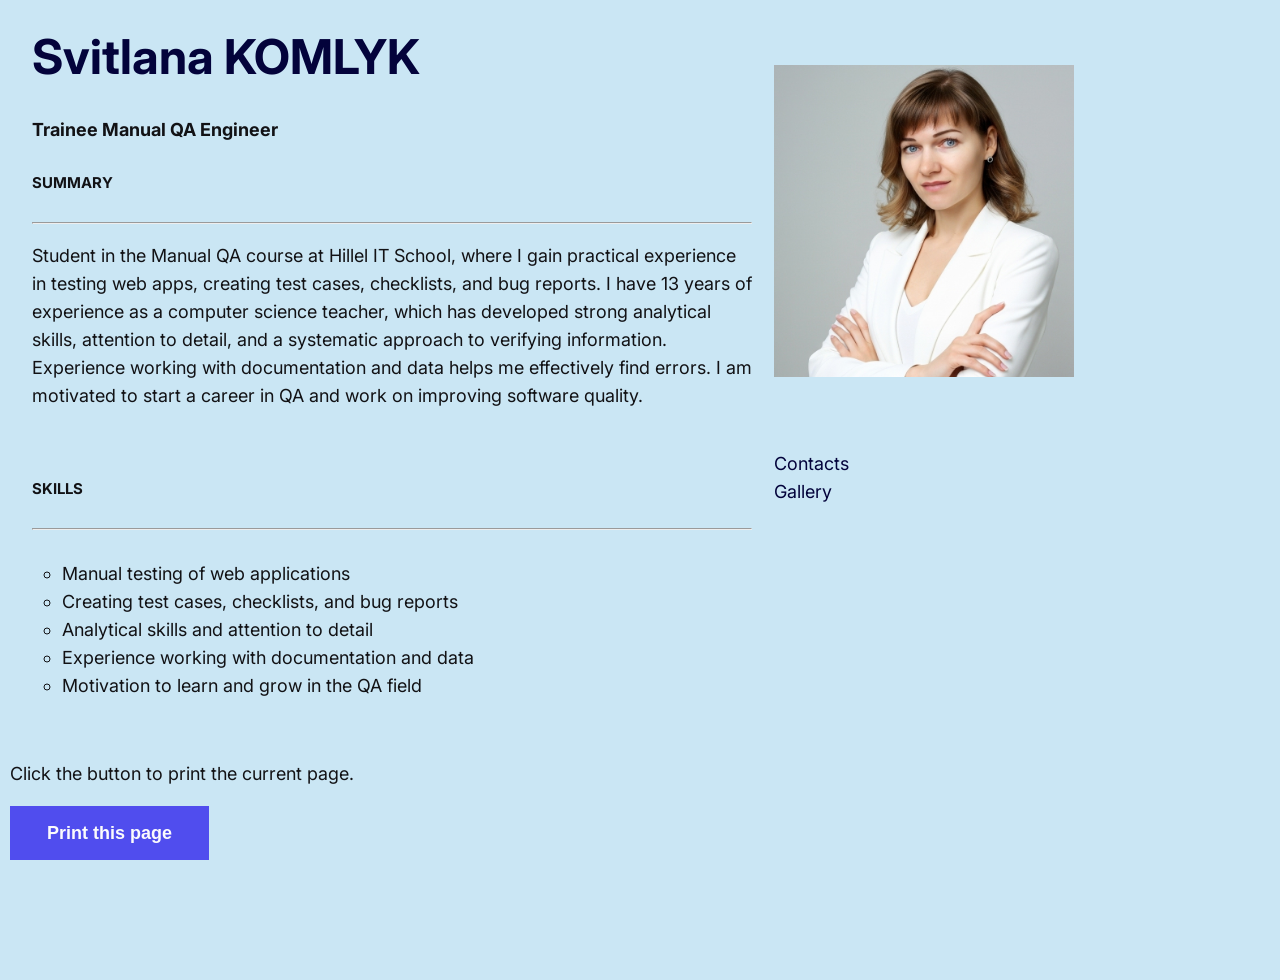
<file: site/index.html>
<!DOCTYPE html>
<html lang="en">
<head>
    <meta charset="UTF-8">
    <meta name="viewport" content="width=device-width, initial-scale=1.0">
     <link rel="preconnect" href="https://fonts.googleapis.com">
     <link rel="preconnect" href="https://fonts.gstatic.com" crossorigin>
     <link href="https://fonts.googleapis.com/css2?family=Inter:wght@400;600;700;800&display=swap" rel="stylesheet">
     <link rel="stylesheet" href="style/all.css">
    <title>My CV</title>
</head>
<body >
    <table class="table" cellpadding="10">
        <tr>
            <td width="60%" valign="top">
            <h1 class="title">Svitlana KOMLYK</h1>
            <h4>Trainee Manual QA Engineer</h4>
            <h5>SUMMARY</h5><hr>
            <p>Student in the Manual QA course at Hillel IT School, where I gain practical experience in testing web apps, creating test cases, checklists, and bug reports. I have 13 years of experience as a computer science teacher, which has developed strong analytical skills, attention to detail, and a systematic approach to verifying information. Experience working with documentation and data helps me effectively find errors. I am motivated to start a career in QA and work on improving software quality. 
            </p>
            </td>
            <td>
            <img src="img/CV_photo.jpeg" alt="Svitlana Komlyk" width="300">            
            </td>
        </tr>
        <tr>
            <td width="60%" valign="top">
            <h5>SKILLS</h5><hr>
            <ul class="list">
                <li>Manual testing of web applications</li>
                <li>Creating test cases, checklists, and bug reports</li>
                <li>Analytical skills and attention to detail</li>
                <li>Experience working with documentation and data</li>
                <li>Motivation to learn and grow in the QA field</li>
            </ul>
            </td>
            <td width="40%" valign="top">
                <a class="link" href="pages/contact.html">Contacts</a><br>
                <a class="link" href="pages/gallery.html">Gallery</a><br>
            </td>
        </tr>
    </table>
    <p>Click the button to print the current page.</p>
    <button class="button" onclick="window.print()">Print this page</button>
</body>
</html>
</file>
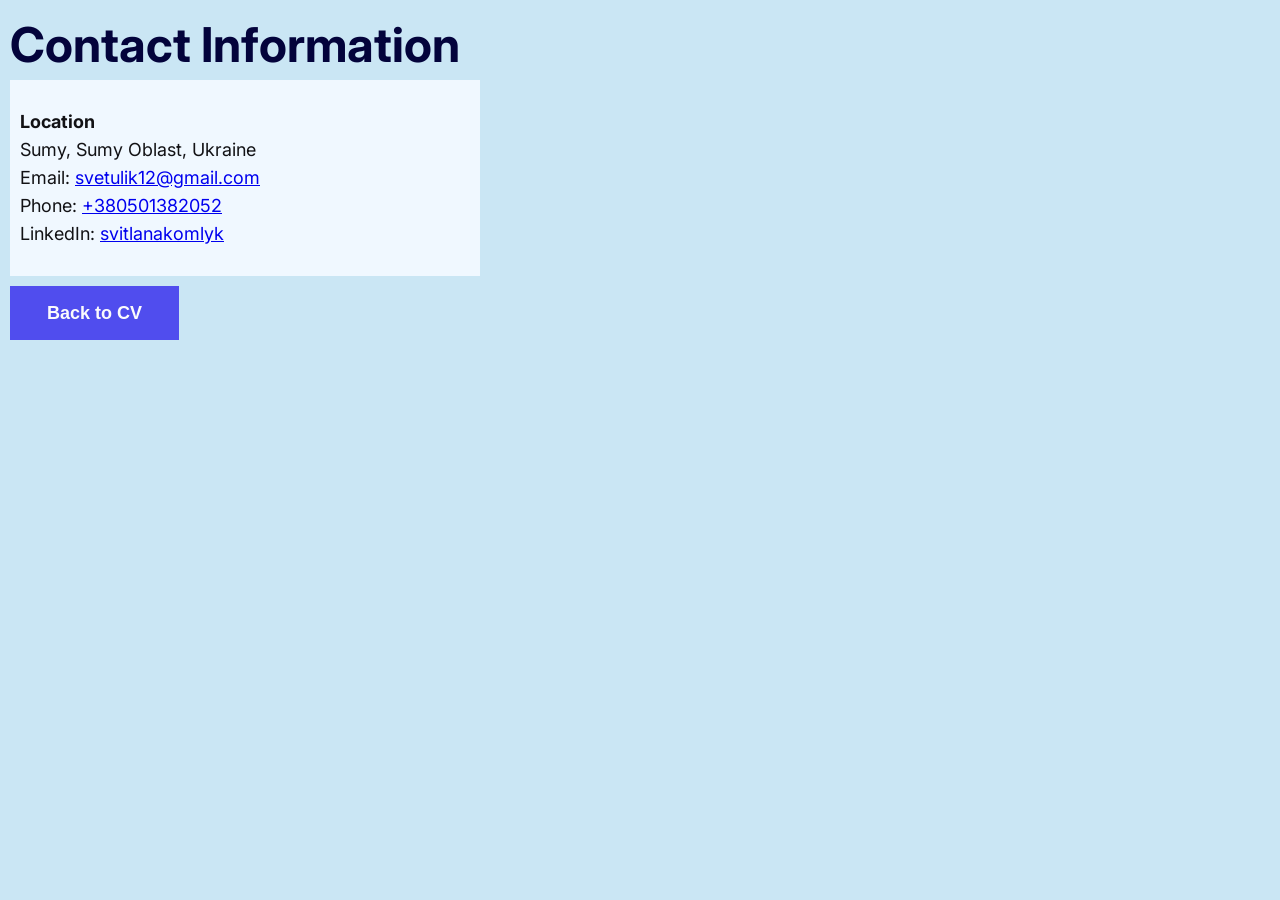
<file: site/pages/contact.html>
<!DOCTYPE html>
<html lang="en">
<head>      
    <meta charset="UTF-8">
    <meta name="viewport" content="width=device-width, initial-scale=1.0">
    <link rel="preconnect" href="https://fonts.googleapis.com">
    <link rel="preconnect" href="https://fonts.gstatic.com" crossorigin>
    <link href="https://fonts.googleapis.com/css2?family=Inter:wght@400;600;700;800&display=swap" rel="stylesheet">
    <link rel="stylesheet" href="../style/all.css">
    <title>Contact Information</title>  
</head>
<body>
    <h1 class="title">Contact Information</h1>
    <div class="container">
        <p><b>Location</b><br>
        Sumy, Sumy Oblast, Ukraine<br>
        Email: <a href="mailto:svetulik12@gmail.com">svetulik12@gmail.com</a><br>
        Phone: <a href="tel:+380501382052">+380501382052</a><br>
        LinkedIn: <a href="https://www.linkedin.com/in/svitlana-komlyk/" target="_blank">svitlanakomlyk</a><br>
        </p>
    </div>
    <input class="button" type="button" value="Back to CV" onclick="window.location.href='../index.html'">
</body>
</html>
</file>
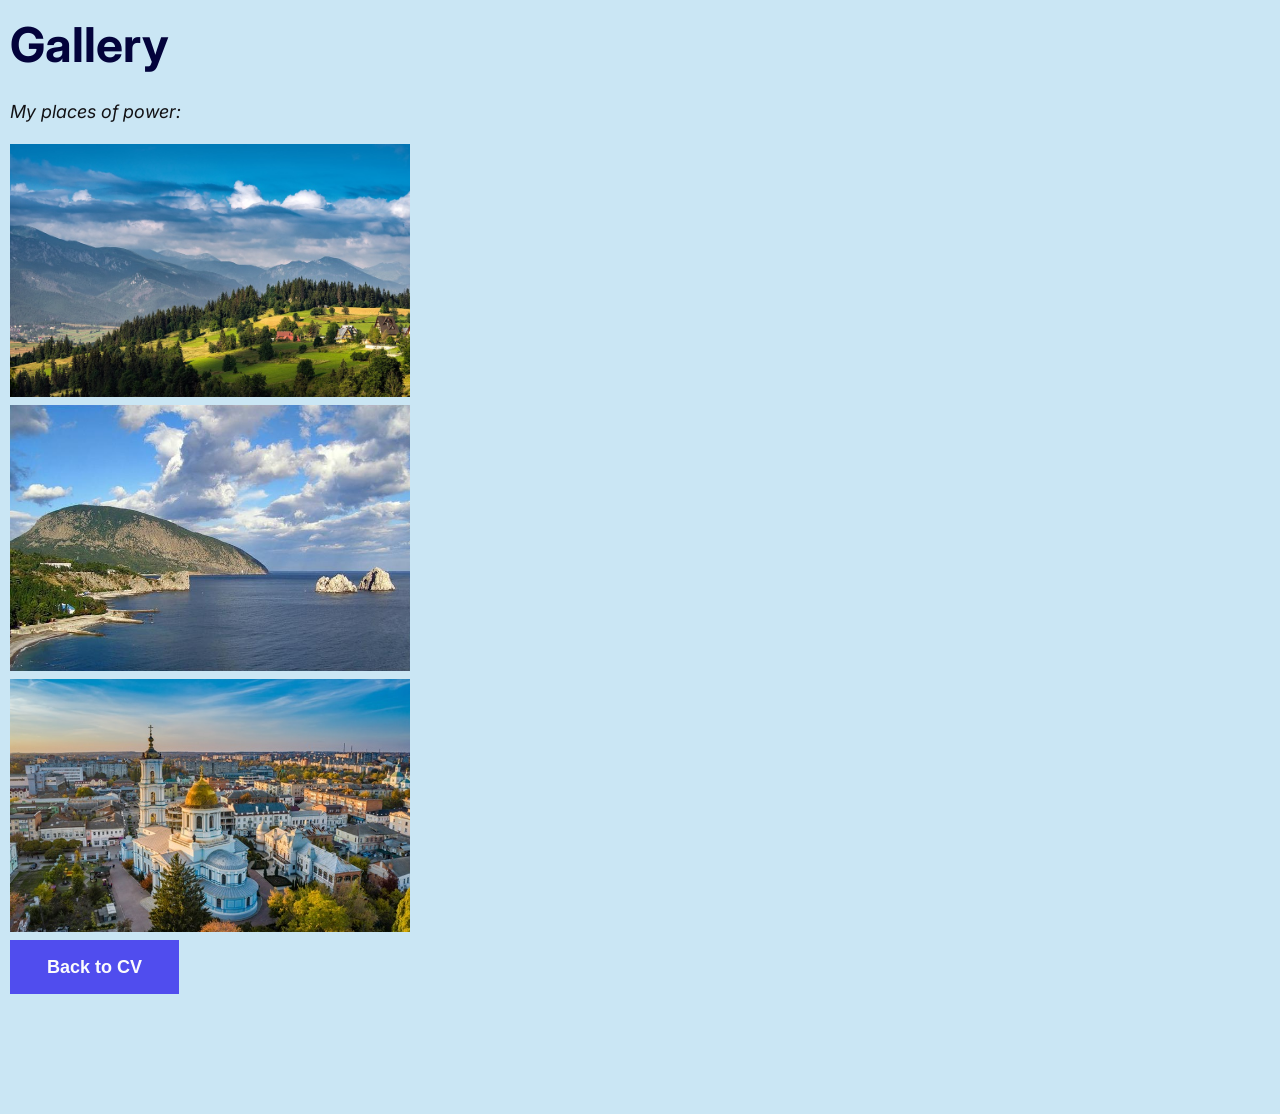
<file: site/pages/gallery.html>
<!DOCTYPE html>
<html lang="en">
<head>
    <meta charset="UTF-8">
    <meta name="viewport" content="width=device-width, initial-scale=1.0">
    <link rel="preconnect" href="https://fonts.googleapis.com">
    <link rel="preconnect" href="https://fonts.gstatic.com" crossorigin>
    <link href="https://fonts.googleapis.com/css2?family=Inter:wght@400;600;700;800&display=swap" rel="stylesheet">
    <link rel="stylesheet" href="../style/all.css">
    <title>Gallery</title>
</head>
<body>
    <h1 class="title">Gallery</h1>
    <p><i>My places of power:</i></p>
    <img src="../img/Carpathians.jpeg" alt="The Carpathian Mountains" width="400"><br>
    <img src="../img/Crimea.jpeg" alt="Crimea" width="400"><br>
    <img src="../img/Sumy.jpeg" alt="Sumy" width="400"><br>
    <input class="button" type="button" value="Back to CV" onclick="window.location.href='../index.html'">
</body>
</html>
</file>
<file: site/style/all.css>
body {
    background: rgb(202, 230, 244);
    margin: 10px;;
    font: 400 18px/28px Inter, sans-serif;
    color: #121215;
}
.link{
    color: #03033b;
    text-decoration:none;
}
.title{
    color: #03033b;
    font-size: 48px;
    line-height: 70px;
    font-weight: 700;
    margin: 0 0px; 
}
.table{
    margin: 10px 10px;
}
.list{
    list-style: circle;
    padding: 10px;
    margin: 20px;
    font-size: 18px;
}
.button{
    background: #504DEE;
    color: #FBFBFC;
    border: none;
    padding: 16px 37px;
    font-size: 18px;
    line-height: 22px;
    font-weight: 700;
    margin: 0 0 110px;
}
.container{
    background-color:aliceblue;
    width: 450px;
    padding: 10px;
    margin: 0px 0px 10px 0px;
}
</file>
